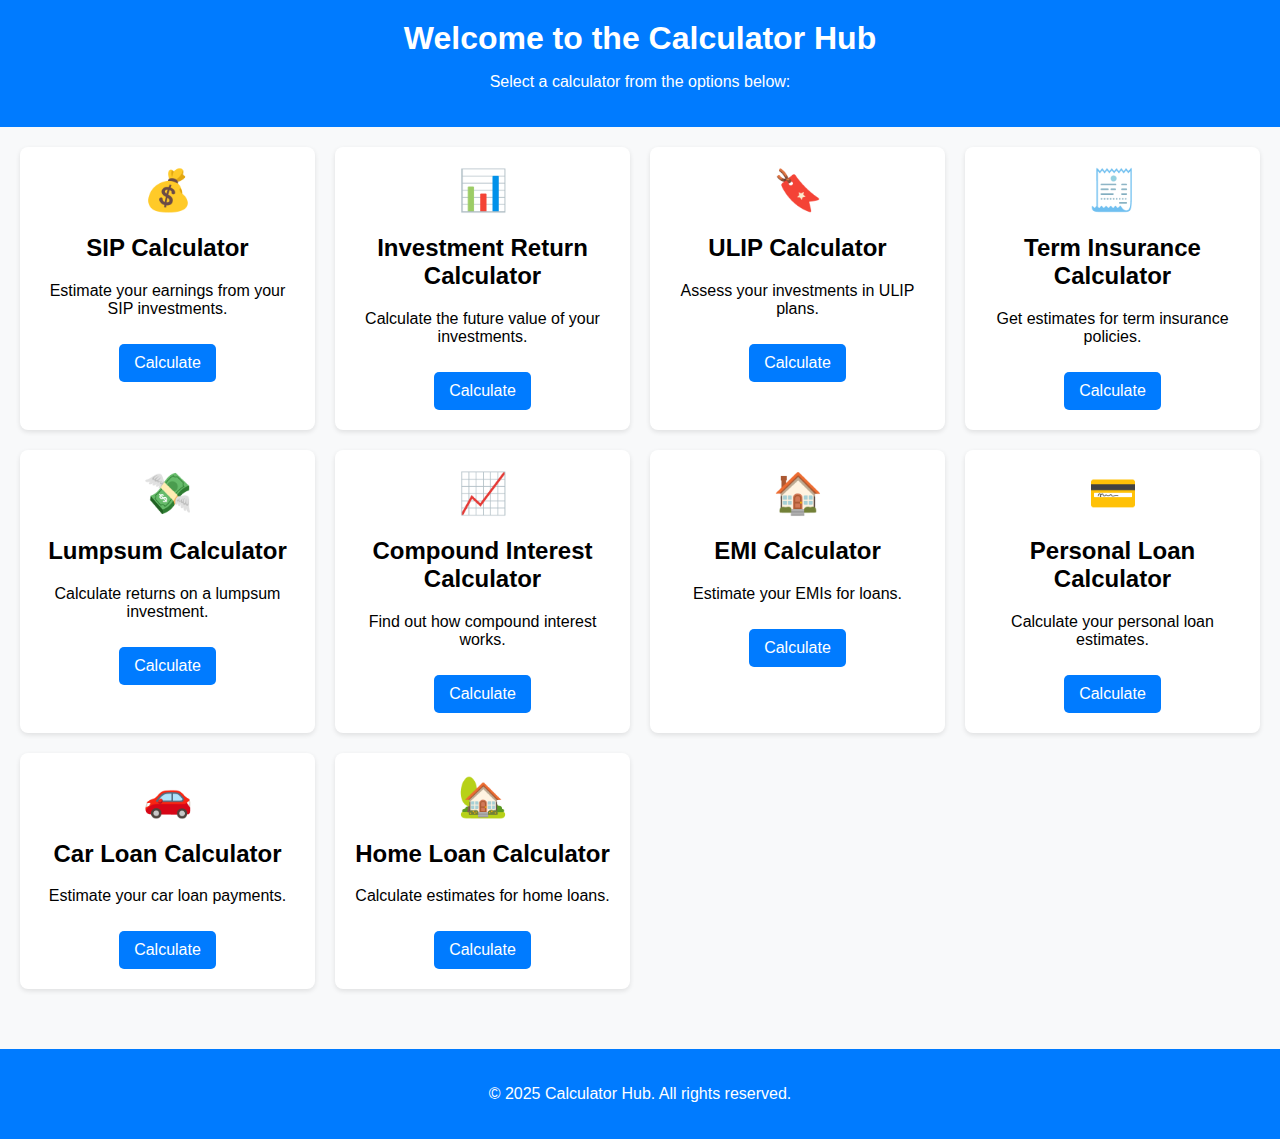
<file: calculators/index.html>
<!DOCTYPE html>
<html lang="en">
<head>
    <meta charset="UTF-8">
    <meta name="viewport" content="width=device-width, initial-scale=1.0">
    <link rel="stylesheet" href="styles.css"> <!-- Link to global styles -->
    <title>Calculator Hub</title>
    <script src="scripts.js" defer></script> <!-- Link to homepage scripts -->
</head>
<body>
    <header>
        <h1>Welcome to the Calculator Hub</h1>
        <p>Select a calculator from the options below:</p>
    </header>
    
    <main>
        <div class="calculator-container">
            <div class="calculator-card">
                <div class="calculator-icon">💰</div>
                <h2>SIP Calculator</h2>
                <p>Estimate your earnings from your SIP investments.</p>
                <a href="SIP_Calculator_Systematic_Investment_Plan/index.html" class="calculator-button">Calculate</a>
            </div>
            <div class="calculator-card">
                <div class="calculator-icon">📊</div>
                <h2>Investment Return Calculator</h2>
                <p>Calculate the future value of your investments.</p>
                <a href="Investment_Return_Calculator_Power_of_Compounding/index.html" class="calculator-button">Calculate</a>
            </div>
            <div class="calculator-card">
                <div class="calculator-icon">🔖</div>
                <h2>ULIP Calculator</h2>
                <p>Assess your investments in ULIP plans.</p>
                <a href="ULIP_Calculator/index.html" class="calculator-button">Calculate</a>
            </div>
            <div class="calculator-card">
                <div class="calculator-icon">🧾</div>
                <h2>Term Insurance Calculator</h2>
                <p>Get estimates for term insurance policies.</p>
                <a href="Term_Insurance_Calculator/index.html" class="calculator-button">Calculate</a>
            </div>
            <div class="calculator-card">
                <div class="calculator-icon">💸</div>
                <h2>Lumpsum Calculator</h2>
                <p>Calculate returns on a lumpsum investment.</p>
                <a href="Lumpsum_Calculator/index.html" class="calculator-button">Calculate</a>
            </div>
            <div class="calculator-card">
                <div class="calculator-icon">📈</div>
                <h2>Compound Interest Calculator</h2>
                <p>Find out how compound interest works.</p>
                <a href="Compound_Interest_Calculator/index.html" class="calculator-button">Calculate</a>
            </div>
            <div class="calculator-card">
                <div class="calculator-icon">🏠</div>
                <h2>EMI Calculator</h2>
                <p>Estimate your EMIs for loans.</p>
                <a href="EMI_Calculator/index.html" class="calculator-button">Calculate</a>
            </div>
            <div class="calculator-card">
                <div class="calculator-icon">💳</div>
                <h2>Personal Loan Calculator</h2>
                <p>Calculate your personal loan estimates.</p>
                <a href="Personal_Loan_EMI_Calculator/index.html" class="calculator-button">Calculate</a>
            </div>
            <div class="calculator-card">
                <div class="calculator-icon">🚗</div>
                <h2>Car Loan Calculator</h2>
                <p>Estimate your car loan payments.</p>
                <a href="Car_Loan_EMI_Calculator/index.html" class="calculator-button">Calculate</a>
            </div>
            <div class="calculator-card">
                <div class="calculator-icon">🏡</div>
                <h2>Home Loan Calculator</h2>
                <p>Calculate estimates for home loans.</p>
                <a href="Home_Loan_EMI_Calculator/index.html" class="calculator-button">Calculate</a>
            </div>
        </div>
    </main>
    
    <footer>
        <p>&copy; 2025 Calculator Hub. All rights reserved.</p>
    </footer>
</body>
</html>
</file>
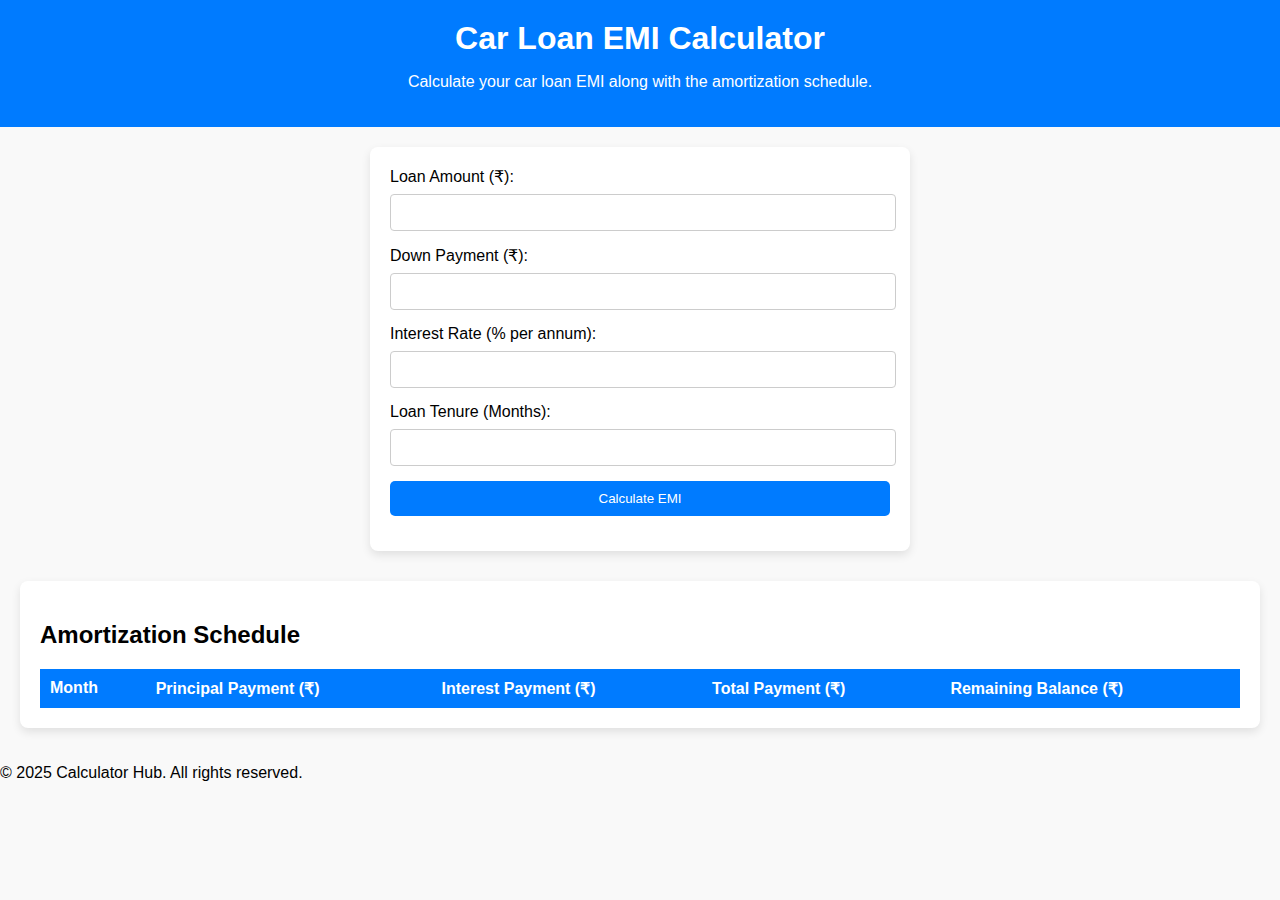
<file: calculators/Car_Loan_EMI_Calculator/index.html>
<!DOCTYPE html>
<html lang="en">
<head>
    <meta charset="UTF-8">
    <meta name="viewport" content="width=device-width, initial-scale=1.0">
    <link rel="stylesheet" href="styles.css"> <!-- Link to the CSS file -->
    <title>Car Loan EMI Calculator</title>
    <script src="scripts.js" defer></script> <!-- Link to the JavaScript file -->
</head>
<body>
    <header>
        <h1>Car Loan EMI Calculator</h1>
        <p>Calculate your car loan EMI along with the amortization schedule.</p>
    </header>

    <main>
        <div class="calculator-form">
            <div class="form-field">
                <label for="loan-amount">Loan Amount (₹):</label>
                <input type="number" id="loan-amount" required />
            </div>
            <div class="form-field">
                <label for="down-payment">Down Payment (₹):</label>
                <input type="number" id="down-payment" required />
            </div>
            <div class="form-field">
                <label for="interest-rate">Interest Rate (% per annum):</label>
                <input type="number" id="interest-rate" step="0.01" required />
            </div>
            <div class="form-field">
                <label for="loan-tenure">Loan Tenure (Months):</label>
                <input type="number" id="loan-tenure" required />
            </div>
            <button id="calculate-button">Calculate EMI</button>
            <div id="result" class="result"></div>
        </div>

        <div id="amortization-table-container">
            <h2>Amortization Schedule</h2>
            <table id="amortization-table">
                <thead>
                    <tr>
                        <th>Month</th>
                        <th>Principal Payment (₹)</th>
                        <th>Interest Payment (₹)</th>
                        <th>Total Payment (₹)</th>
                        <th>Remaining Balance (₹)</th>
                    </tr>
                </thead>
                <tbody>
                </tbody>
            </table>
        </div>
    </main>

    <footer>
        <p>&copy; 2025 Calculator Hub. All rights reserved.</p>
    </footer>
</body>
</html>
</file>
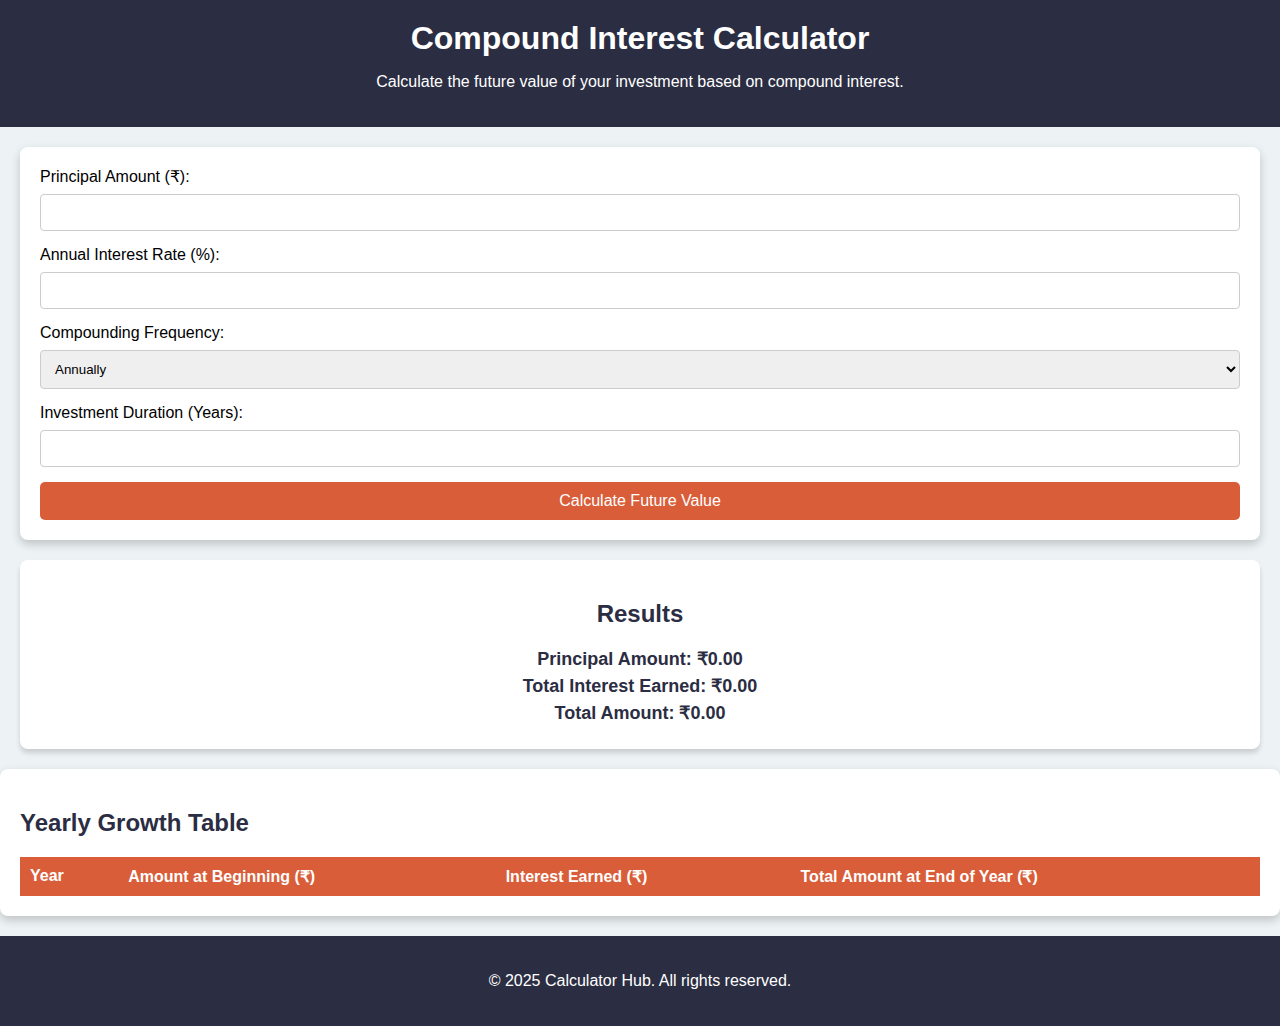
<file: calculators/Compound_Interest_Calculator/index.html>
<!DOCTYPE html>
<html lang="en">
<head>
    <meta charset="UTF-8">
    <meta name="viewport" content="width=device-width, initial-scale=1.0">
    <link rel="stylesheet" href="styles.css"> <!-- Link to the CSS file -->
    <title>Compound Interest Calculator</title>
    <script src="scripts.js" defer></script> <!-- Link to the JavaScript file -->
</head>
<body>
    <header>
        <div class="container">
            <h1>Compound Interest Calculator</h1>
            <p>Calculate the future value of your investment based on compound interest.</p>
        </div>
    </header>

    <main>
        <div class="calculator-container">
            <div class="calculator-form">
                <div class="form-field">
                    <label for="principal-amount">Principal Amount (₹):</label>
                    <input type="number" id="principal-amount" required />
                </div>
                <div class="form-field">
                    <label for="annual-rate">Annual Interest Rate (%):</label>
                    <input type="number" id="annual-rate" step="0.01" required />
                </div>
                <div class="form-field">
                    <label for="compounding-frequency">Compounding Frequency:</label>
                    <select id="compounding-frequency">
                        <option value="1">Annually</option>
                        <option value="2">Semi-Annually</option>
                        <option value="4">Quarterly</option>
                        <option value="12">Monthly</option>
                    </select>
                </div>
                <div class="form-field">
                    <label for="investment-duration">Investment Duration (Years):</label>
                    <input type="number" id="investment-duration" required />
                </div>
                <button id="calculate-button">Calculate Future Value</button>
            </div>

            <div class="result">
                <h2>Results</h2>
                <div id="output">
                    <p><strong>Principal Amount: </strong><span id="principal-output">₹0.00</span></p>
                    <p><strong>Total Interest Earned: </strong><span id="interest-output">₹0.00</span></p>
                    <p><strong>Total Amount: </strong><span id="total-output">₹0.00</span></p>
                </div>
            </div>
        </div>

        <div id="amortization-table-container">
            <h2>Yearly Growth Table</h2>
            <table id="amortization-table">
                <thead>
                    <tr>
                        <th>Year</th>
                        <th>Amount at Beginning (₹)</th>
                        <th>Interest Earned (₹)</th>
                        <th>Total Amount at End of Year (₹)</th>
                    </tr>
                </thead>
                <tbody>
                </tbody>
            </table>
        </div>
    </main>

    <footer>
        <p>&copy; 2025 Calculator Hub. All rights reserved.</p>
    </footer>
</body>
</html>
</file>
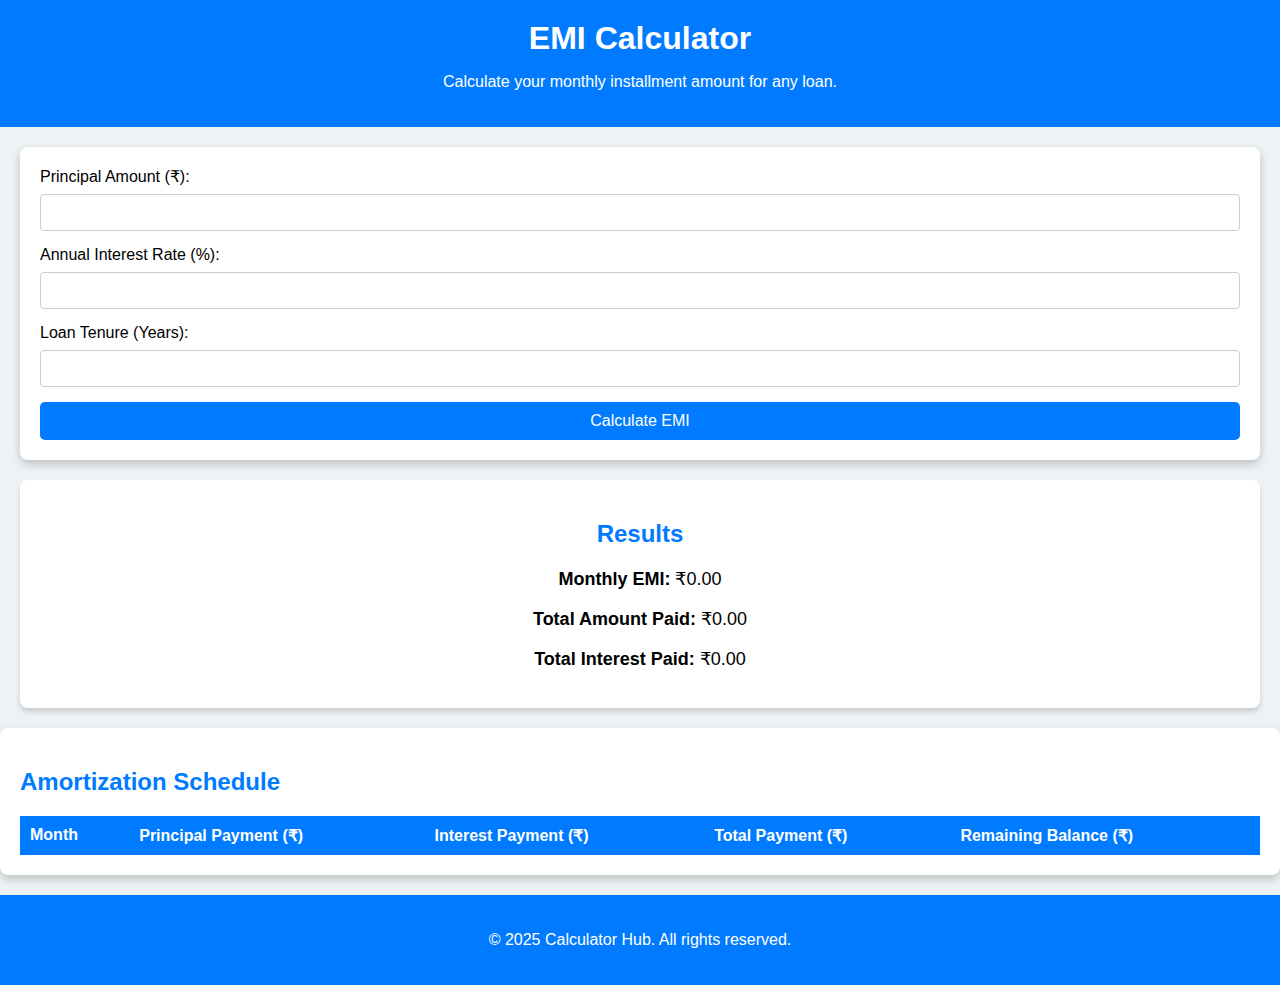
<file: calculators/EMI_Calculator/index.html>
<!DOCTYPE html>
<html lang="en">
<head>
    <meta charset="UTF-8">
    <meta name="viewport" content="width=device-width, initial-scale=1.0">
    <link rel="stylesheet" href="styles.css"> <!-- Link to the CSS file -->
    <title>EMI Calculator</title>
    <script src="scripts.js" defer></script> <!-- Link to the JavaScript file -->
</head>
<body>
    <header>
        <div class="container">
            <h1>EMI Calculator</h1>
            <p>Calculate your monthly installment amount for any loan.</p>
        </div>
    </header>

    <main>
        <div class="calculator-container">
            <div class="calculator-form">
                <div class="form-field">
                    <label for="loan-amount">Principal Amount (₹):</label>
                    <input type="number" id="loan-amount" required />
                </div>
                <div class="form-field">
                    <label for="interest-rate">Annual Interest Rate (%):</label>
                    <input type="number" id="interest-rate" step="0.01" required />
                </div>
                <div class="form-field">
                    <label for="tenure">Loan Tenure (Years):</label>
                    <input type="number" id="tenure" required />
                </div>
                <button id="calculate-button">Calculate EMI</button>
            </div>

            <div class="result">
                <h2>Results</h2>
                <div id="output">
                    <p><strong>Monthly EMI: </strong><span id="emi-output">₹0.00</span></p>
                    <p><strong>Total Amount Paid: </strong><span id="total-output">₹0.00</span></p>
                    <p><strong>Total Interest Paid: </strong><span id="interest-output">₹0.00</span></p>
                </div>
            </div>
        </div>

        <div id="amortization-table-container">
            <h2>Amortization Schedule</h2>
            <table id="amortization-table">
                <thead>
                    <tr>
                        <th>Month</th>
                        <th>Principal Payment (₹)</th>
                        <th>Interest Payment (₹)</th>
                        <th>Total Payment (₹)</th>
                        <th>Remaining Balance (₹)</th>
                    </tr>
                </thead>
                <tbody>
                </tbody>
            </table>
        </div>
    </main>

    <footer>
        <p>&copy; 2025 Calculator Hub. All rights reserved.</p>
    </footer>
</body>
</html>
</file>
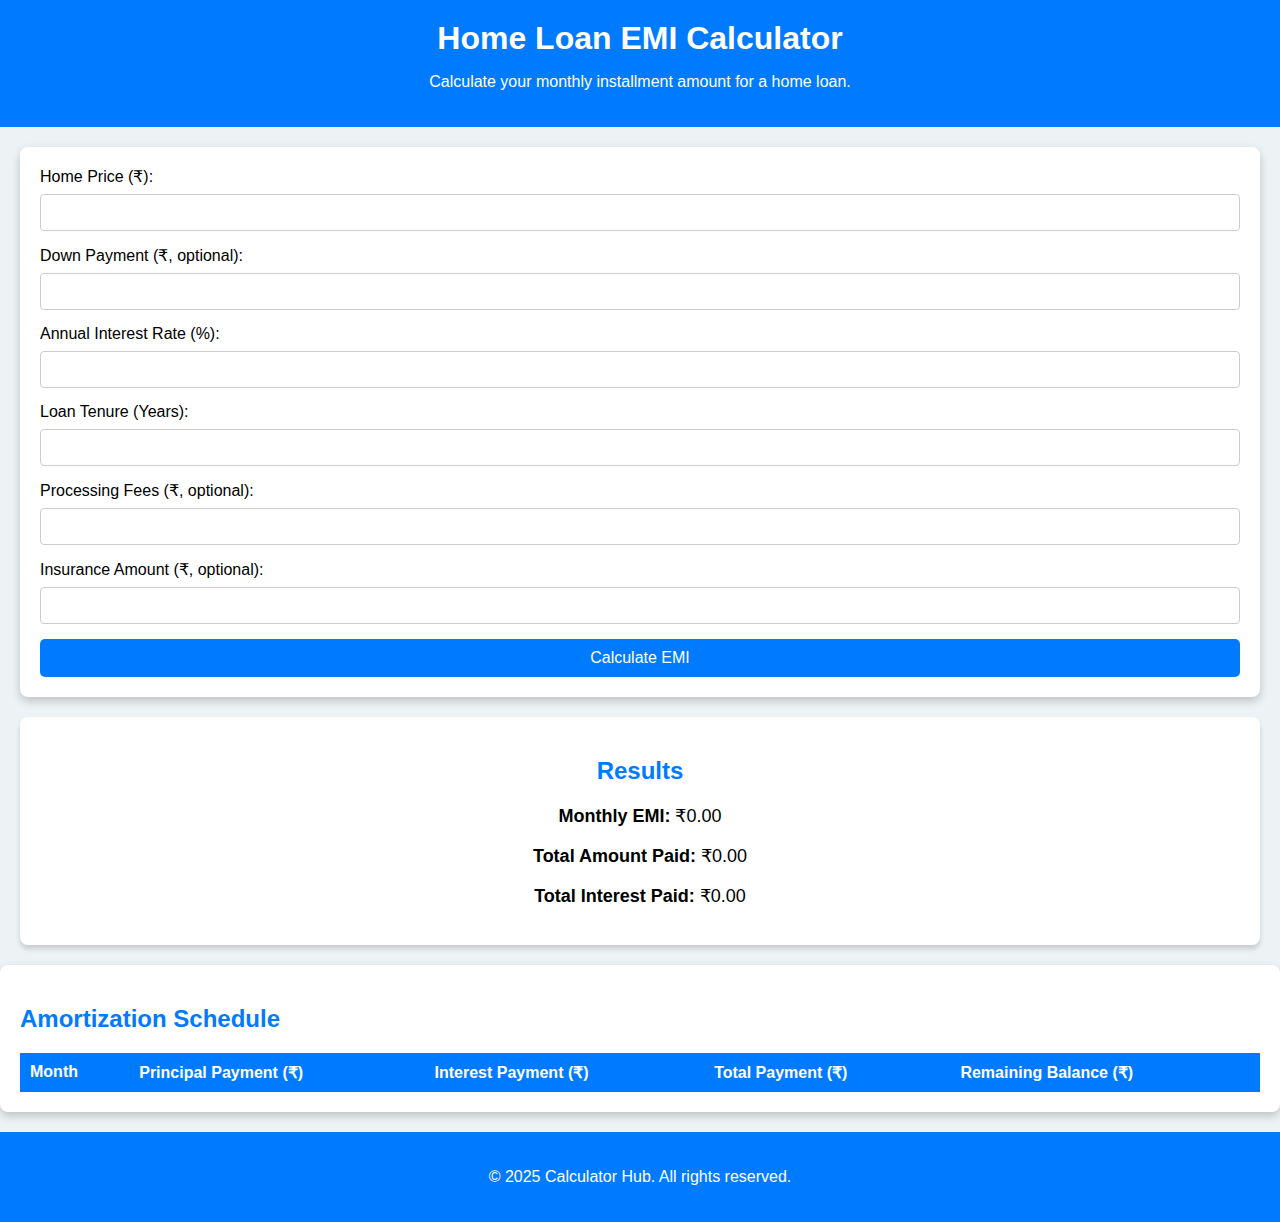
<file: calculators/Home_Loan_EMI_Calculator/index.html>
<!DOCTYPE html>
<html lang="en">
<head>
    <meta charset="UTF-8">
    <meta name="viewport" content="width=device-width, initial-scale=1.0">
    <link rel="stylesheet" href="styles.css"> <!-- Link to the CSS file -->
    <title>Home Loan EMI Calculator</title>
    <script src="scripts.js" defer></script> <!-- Link to the JavaScript file -->
</head>
<body>
    <header>
        <div class="container">
            <h1>Home Loan EMI Calculator</h1>
            <p>Calculate your monthly installment amount for a home loan.</p>
        </div>
    </header>

    <main>
        <div class="calculator-container">
            <div class="calculator-form">
                <div class="form-field">
                    <label for="loan-amount">Home Price (₹):</label>
                    <input type="number" id="loan-amount" required />
                </div>
                <div class="form-field">
                    <label for="down-payment">Down Payment (₹, optional):</label>
                    <input type="number" id="down-payment" required />
                </div>
                <div class="form-field">
                    <label for="interest-rate">Annual Interest Rate (%):</label>
                    <input type="number" id="interest-rate" step="0.01" required />
                </div>
                <div class="form-field">
                    <label for="tenure">Loan Tenure (Years):</label>
                    <input type="number" id="tenure" required />
                </div>
                <div class="form-field">
                    <label for="processing-fees">Processing Fees (₹, optional):</label>
                    <input type="number" id="processing-fees" />
                </div>
                <div class="form-field">
                    <label for="insurance">Insurance Amount (₹, optional):</label>
                    <input type="number" id="insurance" />
                </div>
                <button id="calculate-button">Calculate EMI</button>
            </div>

            <div class="result">
                <h2>Results</h2>
                <div id="output">
                    <p><strong>Monthly EMI: </strong><span id="emi-output">₹0.00</span></p>
                    <p><strong>Total Amount Paid: </strong><span id="total-output">₹0.00</span></p>
                    <p><strong>Total Interest Paid: </strong><span id="interest-output">₹0.00</span></p>
                </div>
            </div>
        </div>

        <div id="amortization-table-container">
            <h2>Amortization Schedule</h2>
            <table id="amortization-table">
                <thead>
                    <tr>
                        <th>Month</th>
                        <th>Principal Payment (₹)</th>
                        <th>Interest Payment (₹)</th>
                        <th>Total Payment (₹)</th>
                        <th>Remaining Balance (₹)</th>
                    </tr>
                </thead>
                <tbody>
                </tbody>
            </table>
        </div>
    </main>

    <footer>
        <p>&copy; 2025 Calculator Hub. All rights reserved.</p>
    </footer>
</body>
</html>
</file>
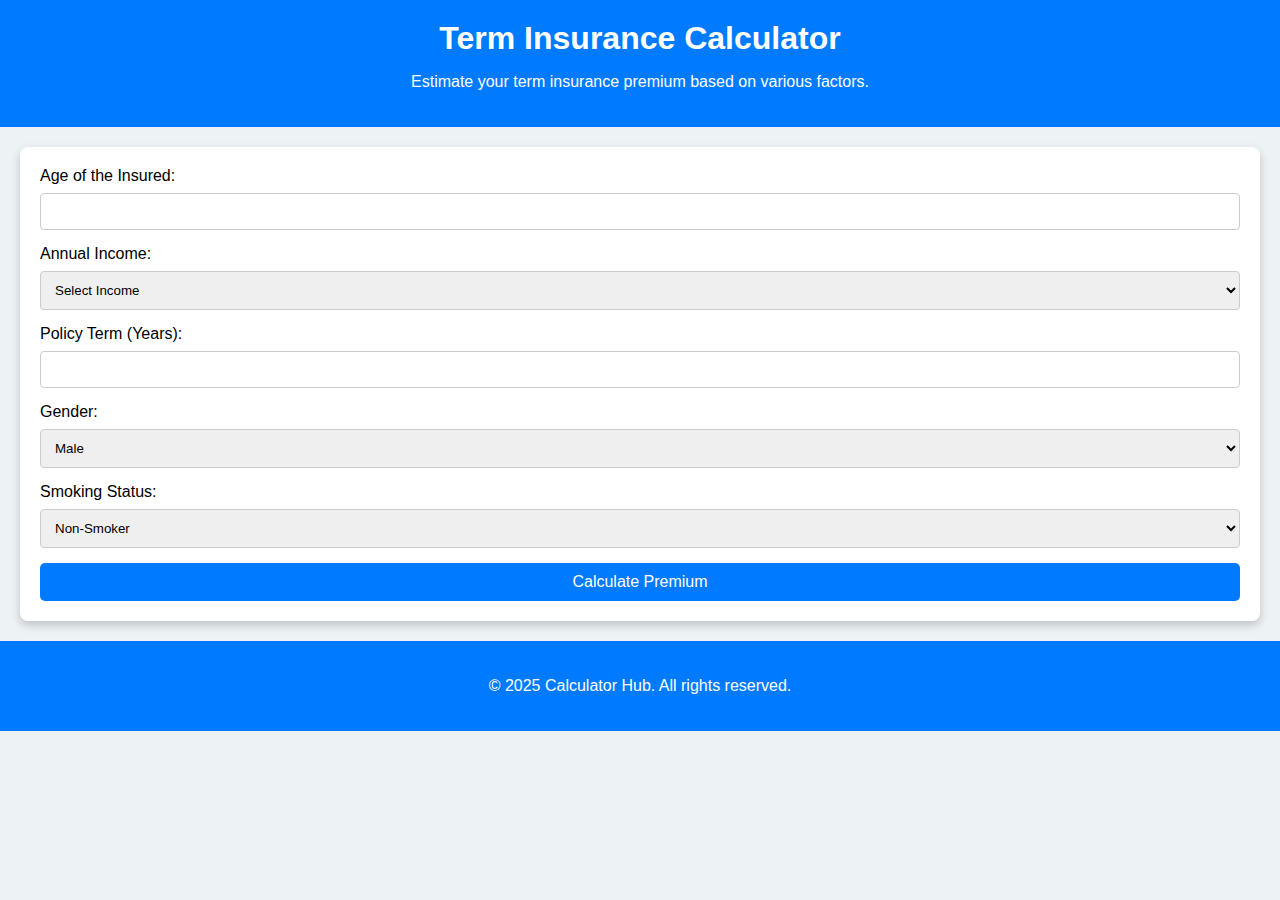
<file: calculators/Term_Insurance_Calculator/index.html>
<!DOCTYPE html>
<html lang="en">
<head>
    <meta charset="UTF-8">
    <meta name="viewport" content="width=device-width, initial-scale=1.0">
    <link rel="stylesheet" href="styles.css">
    <title>Term Insurance Calculator</title>
    <script src="scripts.js" defer></script>
</head>
<body>
    <header>
        <div class="container">
            <h1>Term Insurance Calculator</h1>
            <p>Estimate your term insurance premium based on various factors.</p>
        </div>
    </header>

    <main>
        <div class="calculator-container">
            <div class="calculator-form">
                <div class="form-field">
                    <label for="age">Age of the Insured:</label>
                    <input type="number" id="age" min="0" required />
                </div>
                <div class="form-field">
                    <label for="annual-income">Annual Income:</label>
                    <select id="annual-income" required>
                        <option value="" disabled selected>Select Income</option>
                        <option value="200000">₹2,00,000</option>
                        <option value="300000">₹3,00,000</option>
                        <option value="400000">₹4,00,000</option>
                        <option value="500000">₹5,00,000</option>
                        <option value="600000">₹6,00,000</option>
                        <option value="700000">₹7,00,000</option>
                        <option value="800000">₹8,00,000</option>
                        <option value="900000">₹9,00,000</option>
                        <option value="1000000">₹10,00,000</option>
                        <option value="1200000">₹12,00,000</option>
                        <option value="1400000">₹14,00,000</option>
                        <option value="1600000">₹16,00,000</option>
                        <option value="1800000">₹18,00,000</option>
                        <option value="2000000">₹20,00,000</option>
                    </select>
                </div>
                <div class="form-field">
                    <label for="policy-term">Policy Term (Years):</label>
                    <input type="number" id="policy-term" min="1" required />
                </div>
                <div class="form-field">
                    <label for="gender">Gender:</label>
                    <select id="gender">
                        <option value="male">Male</option>
                        <option value="female">Female</option>
                    </select>
                </div>
                <div class="form-field">
                    <label for="smoking-status">Smoking Status:</label>
                    <select id="smoking-status">
                        <option value="non-smoker">Non-Smoker</option>
                        <option value="smoker">Smoker</option>
                    </select>
                </div>
                <button id="calculate-button">Calculate Premium</button>
            </div>

            <div class="result" id="result-container" style="display:none;">
                <h2>Results</h2>
                <div id="output">
                    <p><strong>Minimum Coverage Amount: </strong><span id="coverage-amount-output">₹0.00</span></p>
                    <p><strong>Estimated Annual Premium: </strong><span id="annual-premium-output">₹0.00</span></p>
                    <p><strong>Estimated Monthly Premium: </strong><span id="monthly-premium-output">₹0.00</span></p>
                    <p><strong>Total Premium Paid: </strong><span id="total-premium-paid-output">₹0.00</span></p>
                    <p><strong>Next Year's Premium (if skipped): </strong><span id="next-year-premium-output">₹0.00</span></p> <!-- Added output for next year's premium -->
                </div>
            </div>
            
            </div>
        </div>
    </main>

    <footer>
        <p>&copy; 2025 Calculator Hub. All rights reserved.</p>
    </footer>
</body>
</html>
</file>
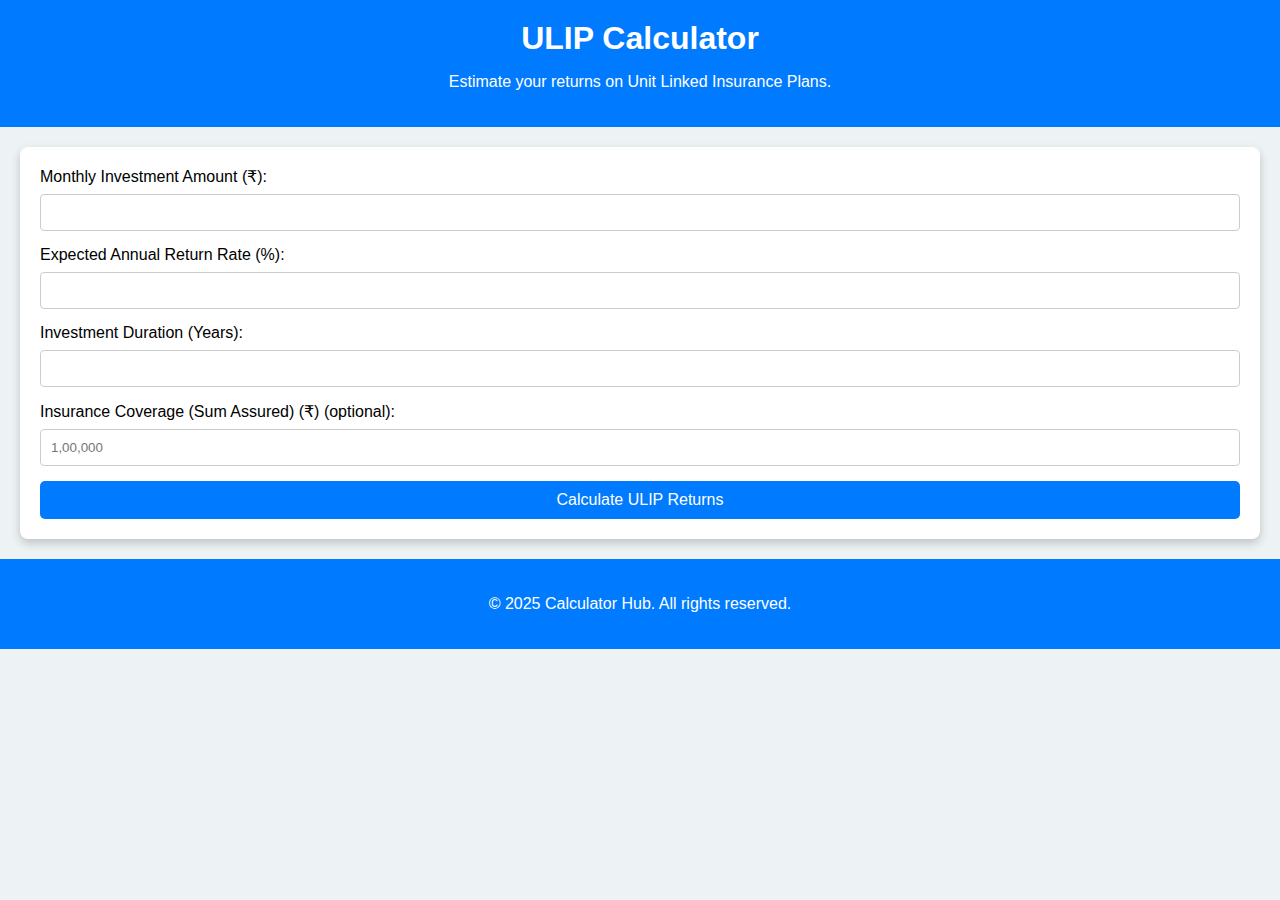
<file: calculators/ULIP_Calculator/index.html>
<!DOCTYPE html>
<html lang="en">
<head>
    <meta charset="UTF-8">
    <meta name="viewport" content="width=device-width, initial-scale=1.0">
    <link rel="stylesheet" href="styles.css">
    <title>ULIP Calculator</title>
    <script src="scripts.js" defer></script>
</head>
<body>
    <header>
        <div class="container">
            <h1>ULIP Calculator</h1>
            <p>Estimate your returns on Unit Linked Insurance Plans.</p>
        </div>
    </header>

    <main>
        <div class="calculator-container">
            <div class="calculator-form">
                <div class="form-field">
                    <label for="monthly-investment">Monthly Investment Amount (₹):</label>
                    <input type="number" id="monthly-investment" required />
                </div>
                <div class="form-field">
                    <label for="annual-return">Expected Annual Return Rate (%):</label>
                    <input type="number" id="annual-return" step="0.01" required />
                </div>
                <div class="form-field">
                    <label for="investment-duration">Investment Duration (Years):</label>
                    <input type="number" id="investment-duration" required />
                </div>
                <div class="form-field">
                    <label for="insurance-coverage">Insurance Coverage (Sum Assured) (₹) (optional):</label>
                    <input type="text" id="insurance-coverage" placeholder="1,00,000" />
                </div>
                <button id="calculate-button">Calculate ULIP Returns</button>
            </div>

            <div class="result" id="result-container" style="display:none;">
                <h2>Results</h2>
                <div id="output">
                    <p><strong>Total Amount Invested: </strong><span id="total-invested-output">₹0.00</span></p>
                    <p><strong>Future Value of Investment: </strong><span id="future-value-output">₹0.00</span></p>
                    <p><strong>Total Insurance Coverage: </strong><span id="insurance-coverage-output">₹0.00</span></p>
                    <p><strong>Total Gains: </strong><span id="total-gains-output">₹0.00</span></p>
                    <p><strong>Total Payout (Future Value + Sum Assured): </strong><span id="total-payout-output">₹0.00</span></p>
                    <p><strong>Total Payout in Words: </strong><span id="total-payout-words">zero</span></p>
                </div>
            </div>
        </div>
    </main>

    <footer>
        <p>&copy; 2025 Calculator Hub. All rights reserved.</p>
    </footer>
</body>
</html>
</file>
<file: calculators/styles.css>
/* Global styles */
body {
    font-family: 'Arial', sans-serif;
    margin: 0;
    padding: 0;
    background-color: #f8f9fa; /* Light background */
}

header {
    background-color: #007BFF; /* Header color */
    color: white;
    padding: 20px;
    text-align: center; /* Center text */
}

h1 {
    margin: 0; /* Remove default margin */
}

main {
    padding: 20px;
}

.calculator-container {
    display: grid;
    grid-template-columns: repeat(auto-fill, minmax(250px, 1fr)); /* Responsive grid */
    gap: 20px; /* Space between cards */
}

.calculator-card {
    background-color: white; /* Card color */
    border-radius: 8px; /* Rounded corners */
    padding: 20px; /* Padding inside card */
    box-shadow: 0 2px 5px rgba(0, 0, 0, 0.1); /* Subtle shadow */
    text-align: center; /* Center text inside cards */
    transition: transform 0.3s, box-shadow 0.3s; /* Smooth transition */
}

.calculator-card:hover {
    transform: translateY(-5px); /* Hover effect */
    box-shadow: 0 4px 10px rgba(0, 0, 0, 0.2); /* Enhanced shadow on hover */
}

.calculator-icon {
    font-size: 40px; /* Increase icon size */
    margin-bottom: 10px; /* Space below icon */
}

.calculator-button {
    display: inline-block; /* Inline-block for button */
    padding: 10px 15px; /* Button padding */
    background-color: #007BFF; /* Button color */
    color: white; /* Button text color */
    text-decoration: none; /* Remove underline */
    border-radius: 5px; /* Rounded button */
    margin-top: 10px; /* Space above button */
    transition: background-color 0.3s; /* Transition for color */
}

.calculator-button:hover {
    background-color: #0056b3; /* Darker shade on hover */
}

footer {
    text-align: center; /* Center footer text */
    margin-top: 40px; /* Space above footer */
    padding: 20px; /* Padding inside footer */
    background-color: #007BFF; /* Footer color */
    color: white; /* Footer text color */
}
</file>
<file: calculators/Car_Loan_EMI_Calculator/styles.css>
/* styles.css for Car Loan EMI Calculator */

body {
    font-family: 'Arial', sans-serif;
    margin: 0;
    padding: 0;
    background-color: #f9f9f9;
}

header {
    background-color: #007BFF;
    color: white;
    padding: 20px;
    text-align: center;
}

h1 {
    margin: 0;
}

main {
    padding: 20px;
}

.calculator-form {
    max-width: 500px;
    margin: auto;
    background-color: white;
    padding: 20px;
    border-radius: 8px;
    box-shadow: 0 4px 10px rgba(0, 0, 0, 0.1);
}

.form-field {
    margin-bottom: 15px;
}

label {
    display: block;
    margin-bottom: 8px;
}

input {
    width: calc(100% - 16px);
    padding: 10px;
    border-radius: 4px;
    border: 1px solid #ccc;
}

button {
    width: 100%;
    padding: 10px;
    background-color: #007BFF;
    color: white;
    border: none;
    border-radius: 5px;
    cursor: pointer;
    transition: background-color 0.3s ease;
}

button:hover {
    background-color: #0056b3;
}

.result {
    margin-top: 15px;
    font-weight: bold;
    text-align: center;
}

#amortization-table-container {
    margin-top: 30px;
    padding: 20px;
    background-color: white;
    border-radius: 8px;
    box-shadow: 0 4px 10px rgba(0, 0, 0, 0.1);
}

table {
    width: 100%;
    border-collapse: collapse;
}

th, td {
    text-align: left;
    padding: 10px;
}

th {
    background-color: #007BFF;
    color: white;
}

tr:nth-child(even) {
    background-color: #f2f2f2;
}

tr:hover {
    background-color: #e0e0e0;
}
</file>
<file: calculators/Compound_Interest_Calculator/styles.css>
/* styles.css for Compound Interest Calculator */

* {
    box-sizing: border-box;
}

body {
    font-family: 'Arial', sans-serif;
    margin: 0;
    padding: 0;
    background-color: #edf2f4;
}

header {
    background-color: #2b2d42;
    color: white;
    padding: 20px 0;
    text-align: center;
}

h1 {
    margin: 0;
}

h2 {
    color: #2b2d42;
}

.container {
    max-width: 800px;
    margin: 0 auto; 
}

.calculator-container {
    display: grid;
    grid-template-columns: 1fr;
    gap: 20px;
    margin: 20px;
}

.calculator-form {
    background-color: white;
    border-radius: 8px;
    padding: 20px;
    box-shadow: 0 4px 10px rgba(0, 0, 0, 0.2);
}

.form-field {
    margin-bottom: 15px;
}

label {
    display: block;
    margin-bottom: 8px;
}

input, select {
    width: 100%;
    padding: 10px;
    border-radius: 4px;
    border: 1px solid #ccc;
}

button {
    width: 100%;
    padding: 10px;
    background-color: #d95d39; /* Button Background Color */
    color: white;
    border: none;
    border-radius: 5px;
    cursor: pointer;
    font-size: 16px;
    transition: background-color 0.3s ease; 
}

button:hover {
    background-color: #8d99ae; /* Button Hover Color */
}

.result {
    padding: 20px;
    background-color: #ffffff;
    border-radius: 8px; 
    box-shadow: 0 4px 5px rgba(0, 0, 0, 0.15);
    text-align: center;
}

#output {
    font-size: 18px; 
}

#output p {
    margin: 5px 0; 
    font-weight: bold;
    color: #2b2d42; 
}

#amortization-table-container {
    margin-top: 20px; 
    background-color: white; 
    border-radius: 8px; 
    padding: 20px; 
    box-shadow: 0 4px 10px rgba(0, 0, 0, 0.2);
}

table {
    width: 100%;
    border-collapse: collapse; 
    margin-top: 10px; 
}

th, td {
    text-align: left; 
    padding: 10px; 
}

th {
    background-color: #d95d39; 
    color: white; 
}

tr:nth-child(even) {
    background-color: #f7fafc;
}

tr:hover {
    background-color: #e1e1e1; 
}

footer {
    text-align: center; 
    padding: 20px 0; 
    background-color: #2b2d42; 
    color: white; 
    margin-top: 20px; 
}
</file>
<file: calculators/EMI_Calculator/styles.css>
/* styles.css for EMI Calculator */

* {
    box-sizing: border-box;
}

body {
    font-family: 'Arial', sans-serif;
    margin: 0;
    padding: 0;
    background-color: #edf2f4;
}

header {
    background-color: #007BFF; /* Header color */
    color: white;
    padding: 20px 0;
    text-align: center;
}

h1 {
    margin: 0;
}

h2 {
    color: #007BFF; /* Section heading color */
}

.container {
    max-width: 800px;
    margin: 0 auto;
}

.calculator-container {
    display: grid;
    grid-template-columns: 1fr;
    gap: 20px;
    margin: 20px;
}

.calculator-form {
    background-color: white;
    border-radius: 8px;
    padding: 20px;
    box-shadow: 0 4px 10px rgba(0, 0, 0, 0.2);
}

.form-field {
    margin-bottom: 15px;
}

label {
    display: block;
    margin-bottom: 8px;
}

input {
    width: 100%;
    padding: 10px;
    border-radius: 4px;
    border: 1px solid #ccc;
}

button {
    width: 100%;
    padding: 10px;
    background-color: #007BFF; /* Button color */
    color: white;
    border: none;
    border-radius: 5px;
    cursor: pointer;
    font-size: 16px;
    transition: background-color 0.3s ease;
}

button:hover {
    background-color: #0056b3; /* Button hover color */
}

.result {
    padding: 20px;
    background-color: #ffffff; /* Result section color */
    border-radius: 8px;
    box-shadow: 0 4px 5px rgba(0, 0, 0, 0.15);
    text-align: center;
}

#output {
    font-size: 18px;
}

#amortization-table-container {
    margin-top: 20px;
    background-color: white;
    border-radius: 8px;
    padding: 20px;
    box-shadow: 0 4px 10px rgba(0, 0, 0, 0.2);
}

table {
    width: 100%;
    border-collapse: collapse;
    margin-top: 10px;
}

th, td {
    text-align: left;
    padding: 10px;
}

th {
    background-color: #007BFF; /* Table header color */
    color: white;
}

tr:nth-child(even) {
    background-color: #f7fafc; /* Zebra striping for even rows */
}

tr:hover {
    background-color: #e1e1e1; /* Highlight row on hover */
}

footer {
    text-align: center;
    padding: 20px 0;
    background-color: #007BFF; /* Footer color */
    color: white;
    margin-top: 20px;
}
</file>
<file: calculators/Home_Loan_EMI_Calculator/styles.css>
/* styles.css for Home Loan EMI Calculator */

* {
    box-sizing: border-box;
}

body {
    font-family: 'Arial', sans-serif;
    margin: 0;
    padding: 0;
    background-color: #edf2f4;
}

header {
    background-color: #007BFF; /* Header color */
    color: white;
    padding: 20px 0;
    text-align: center;
}

h1 {
    margin: 0;
}

h2 {
    color: #007BFF; /* Section heading color */
}

.container {
    max-width: 800px;
    margin: 0 auto;
}

.calculator-container {
    display: grid;
    grid-template-columns: 1fr;
    gap: 20px;
    margin: 20px;
}

.calculator-form {
    background-color: white;
    border-radius: 8px;
    padding: 20px;
    box-shadow: 0 4px 10px rgba(0, 0, 0, 0.2);
}

.form-field {
    margin-bottom: 15px;
}

label {
    display: block;
    margin-bottom: 8px;
}

input {
    width: 100%;
    padding: 10px;
    border-radius: 4px;
    border: 1px solid #ccc;
}

button {
    width: 100%;
    padding: 10px;
    background-color: #007BFF; /* Button color */
    color: white;
    border: none;
    border-radius: 5px;
    cursor: pointer;
    font-size: 16px;
    transition: background-color 0.3s ease;
}

button:hover {
    background-color: #0056b3; /* Button hover color */
}

.result {
    padding: 20px;
    background-color: #ffffff; /* Result section color */
    border-radius: 8px;
    box-shadow: 0 4px 5px rgba(0, 0, 0, 0.15);
    text-align: center;
}

#output {
    font-size: 18px;
}

#amortization-table-container {
    margin-top: 20px;
    background-color: white;
    border-radius: 8px;
    padding: 20px;
    box-shadow: 0 4px 10px rgba(0, 0, 0, 0.2);
}

table {
    width: 100%;
    border-collapse: collapse;
    margin-top: 10px;
}

th, td {
    text-align: left;
    padding: 10px;
}

th {
    background-color: #007BFF; /* Table header color */
    color: white;
}

tr:nth-child(even) {
    background-color: #f7fafc; /* Zebra striping for even rows */
}

tr:hover {
    background-color: #e1e1e1; /* Highlight row on hover */
}

footer {
    text-align: center;
    padding: 20px 0;
    background-color: #007BFF; /* Footer color */
    color: white;
    margin-top: 20px;
}
</file>
<file: calculators/Term_Insurance_Calculator/styles.css>
/* styles.css for Term Insurance Calculator */

* {
    box-sizing: border-box;
}

body {
    font-family: 'Arial', sans-serif;
    margin: 0;
    padding: 0;
    background-color: #edf2f4;
}

header {
    background-color: #007BFF; /* Header color */
    color: white;
    padding: 20px 0;
    text-align: center;
}

h1 {
    margin: 0;
}

h2 {
    color: #007BFF;
}

.container {
    max-width: 600px;
    margin: 0 auto;
}

.calculator-container {
    display: grid;
    grid-template-columns: 1fr;
    gap: 20px;
    margin: 20px;
}

.calculator-form {
    background-color: white;
    border-radius: 8px;
    padding: 20px;
    box-shadow: 0 4px 10px rgba(0, 0, 0, 0.2);
}

.form-field {
    margin-bottom: 15px;
}

label {
    display: block;
    margin-bottom: 8px;
}

input, select {
    width: 100%;
    padding: 10px;
    border-radius: 4px;
    border: 1px solid #ccc;
}

button {
    width: 100%;
    padding: 10px;
    background-color: #007BFF;
    color: white;
    border: none;
    border-radius: 5px;
    cursor: pointer;
    font-size: 16px;
    transition: background-color 0.3s ease;
}

button:hover {
    background-color: #0056b3;
}

.result {
    padding: 20px;
    background-color: #ffffff;
    border-radius: 8px;
    box-shadow: 0 4px 5px rgba(0, 0, 0, 0.15);
    text-align: center;
}

#output {
    font-size: 18px;
}

footer {
    text-align: center;
    padding: 20px 0;
    background-color: #007BFF;
    color: white;
    margin-top: 20px;
}
</file>
<file: calculators/ULIP_Calculator/styles.css>
/* styles.css for ULIP Calculator */

* {
    box-sizing: border-box;
}

body {
    font-family: 'Arial', sans-serif;
    margin: 0;
    padding: 0;
    background-color: #edf2f4;
}

header {
    background-color: #007BFF; /* Header color */
    color: white;
    padding: 20px 0;
    text-align: center;
}

h1 {
    margin: 0;
}

h2 {
    color: #007BFF; /* Section heading color */
}

.container {
    max-width: 600px;
    margin: 0 auto;
}

.calculator-container {
    display: grid;
    grid-template-columns: 1fr;
    gap: 20px;
    margin: 20px;
}

.calculator-form {
    background-color: white;
    border-radius: 8px;
    padding: 20px;
    box-shadow: 0 4px 10px rgba(0, 0, 0, 0.2);
}

.form-field {
    margin-bottom: 15px;
}

label {
    display: block;
    margin-bottom: 8px;
}

input {
    width: 100%;
    padding: 10px;
    border-radius: 4px;
    border: 1px solid #ccc;
}

button {
    width: 100%;
    padding: 10px;
    background-color: #007BFF; /* Button color */
    color: white;
    border: none;
    border-radius: 5px;
    cursor: pointer;
    font-size: 16px;
    transition: background-color 0.3s ease;
}

button:hover {
    background-color: #0056b3; /* Button hover color */
}

.result {
    padding: 20px;
    background-color: #ffffff; /* Result section color */
    border-radius: 8px;
    box-shadow: 0 4px 5px rgba(0, 0, 0, 0.15);
    text-align: center;
}

#output {
    font-size: 18px;
}

footer {
    text-align: center;
    padding: 20px 0;
    background-color: #007BFF; /* Footer color */
    color: white;
    margin-top: 20px;
}
</file>
